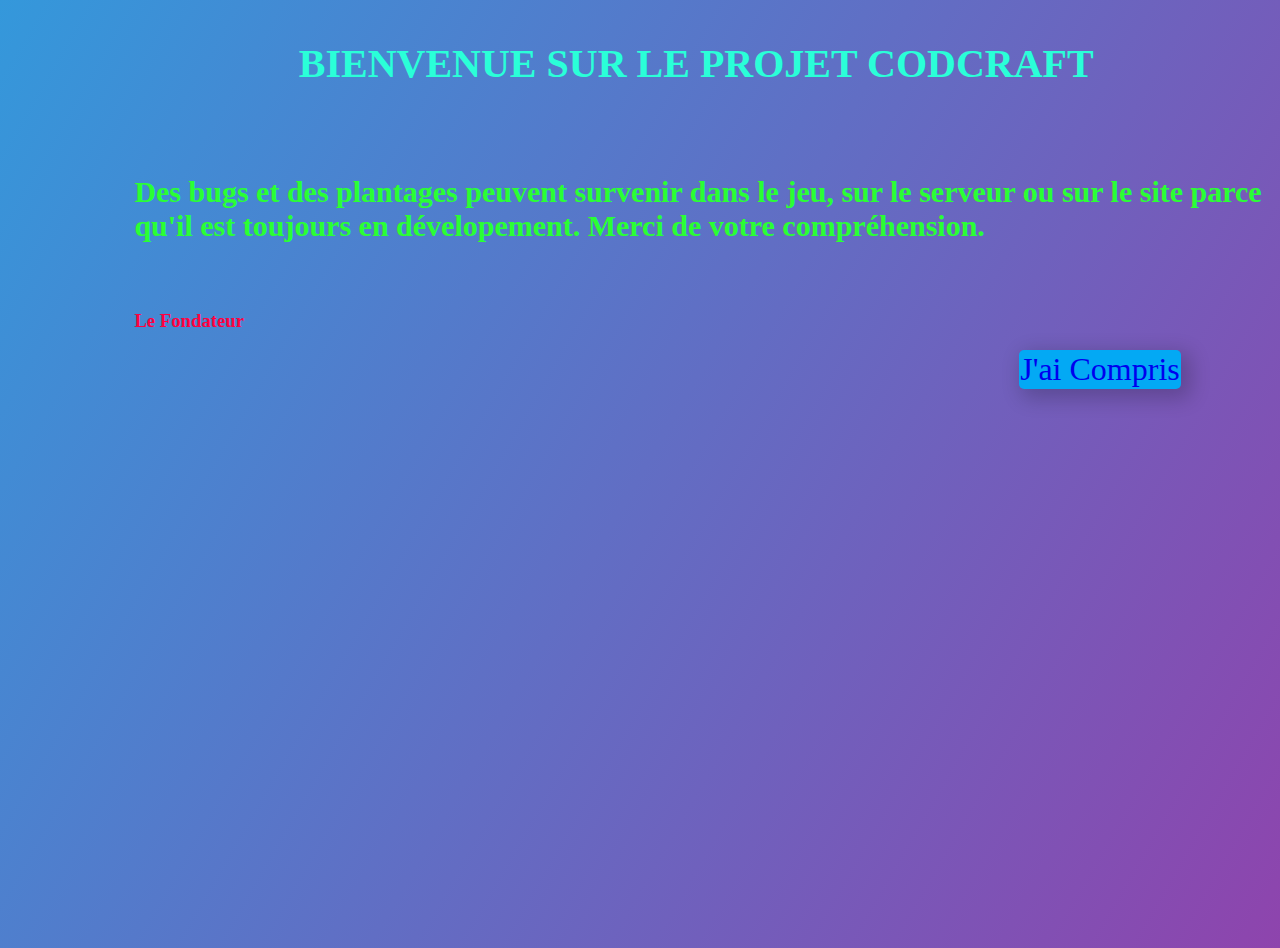
<file: index.html>
<!DOCTYPE html>
<html>
<head>
	<meta charset="utf-8">
	<link rel="stylesheet" type="text/css" href="style.css">
	<meta name="viewport" content="width=device-width, initial-scale=1.0">
	<meta http-equiv="X-UA-Compatible" content="ie=edge"<
	<title="CodWeb Network"></title>
</head>
<body>
	<h3 class="phrasea">BIENVENUE SUR LE PROJET CODCRAFT</h3>
	<br/>
	<h3 class="phraseb">Des bugs et des plantages peuvent survenir dans le jeu, sur le serveur ou sur le site parce qu'il est toujours en dévelopement. Merci de votre compréhension.</h3>
	<br/>
	<h3 class="phrasec">Le Fondateur</h3>
	<div class="btn">
		<button type="button"><a href="index2.html">J'ai Compris</a></button>
	</div>
</body>
</html>
</file>
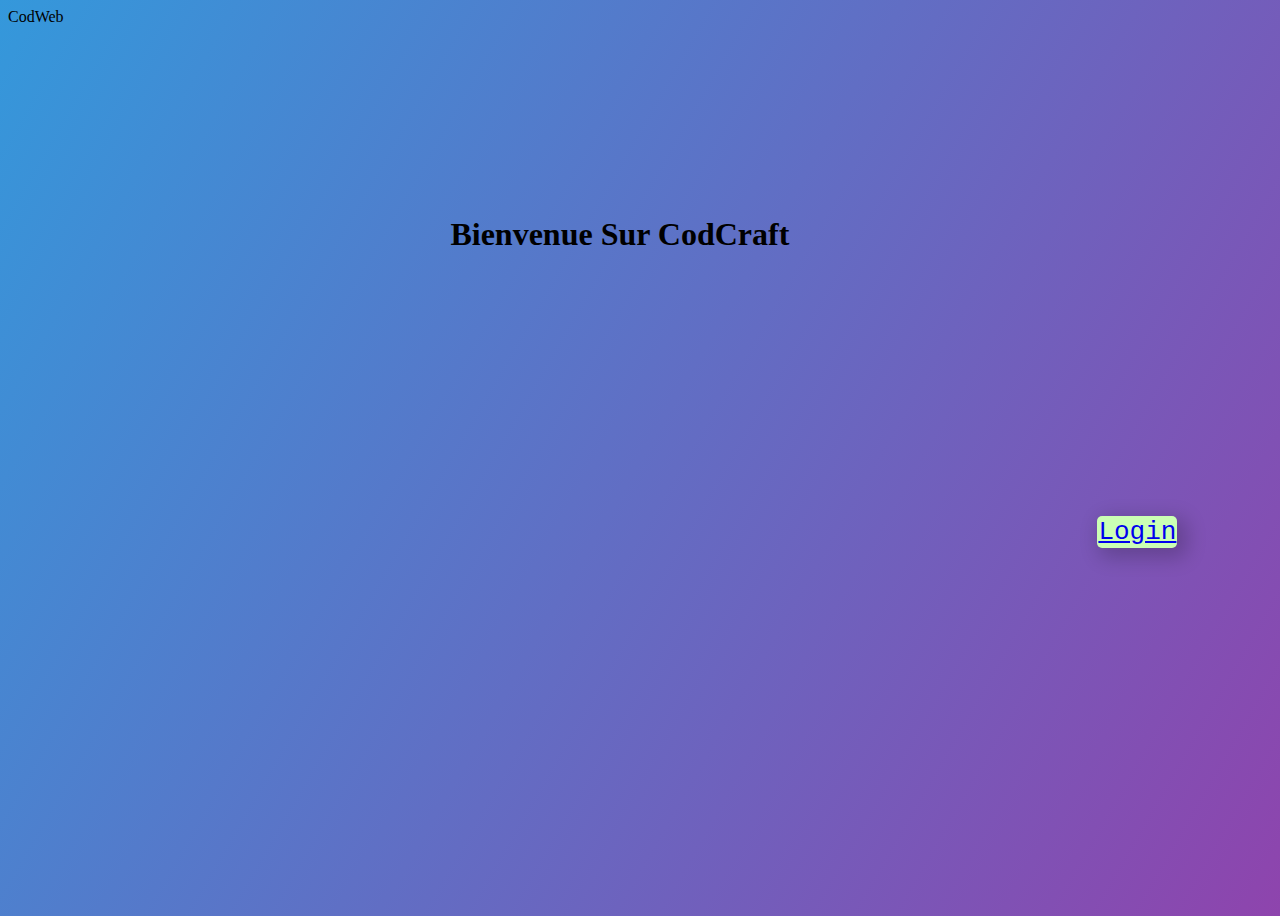
<file: index2.html>
<!DOCTYPE html>
<html>
<head>
	<meta charset="utf-8">
	<link rel="stylesheet" type="text/css" href="style2.css">
	<meta name="viewport" content="width=device-width, initial-scale=1.0">
	<meta http-equiv="X-UA-Compatible" content="ie=edge"<
	<title>CodWeb</title>
</head>
<body>
	<h1 class="b">Bienvenue Sur CodCraft</h1>
	<div class="btn">
		<br/>
		<br/>
		<button type="button"><a href="html/login.html">Login</a></button>
	</div>
		<h4 class="secret">Rendez-vous le 25 Aoüt por l'ouverture du serveur</h4>
</body>
</html>
</file>
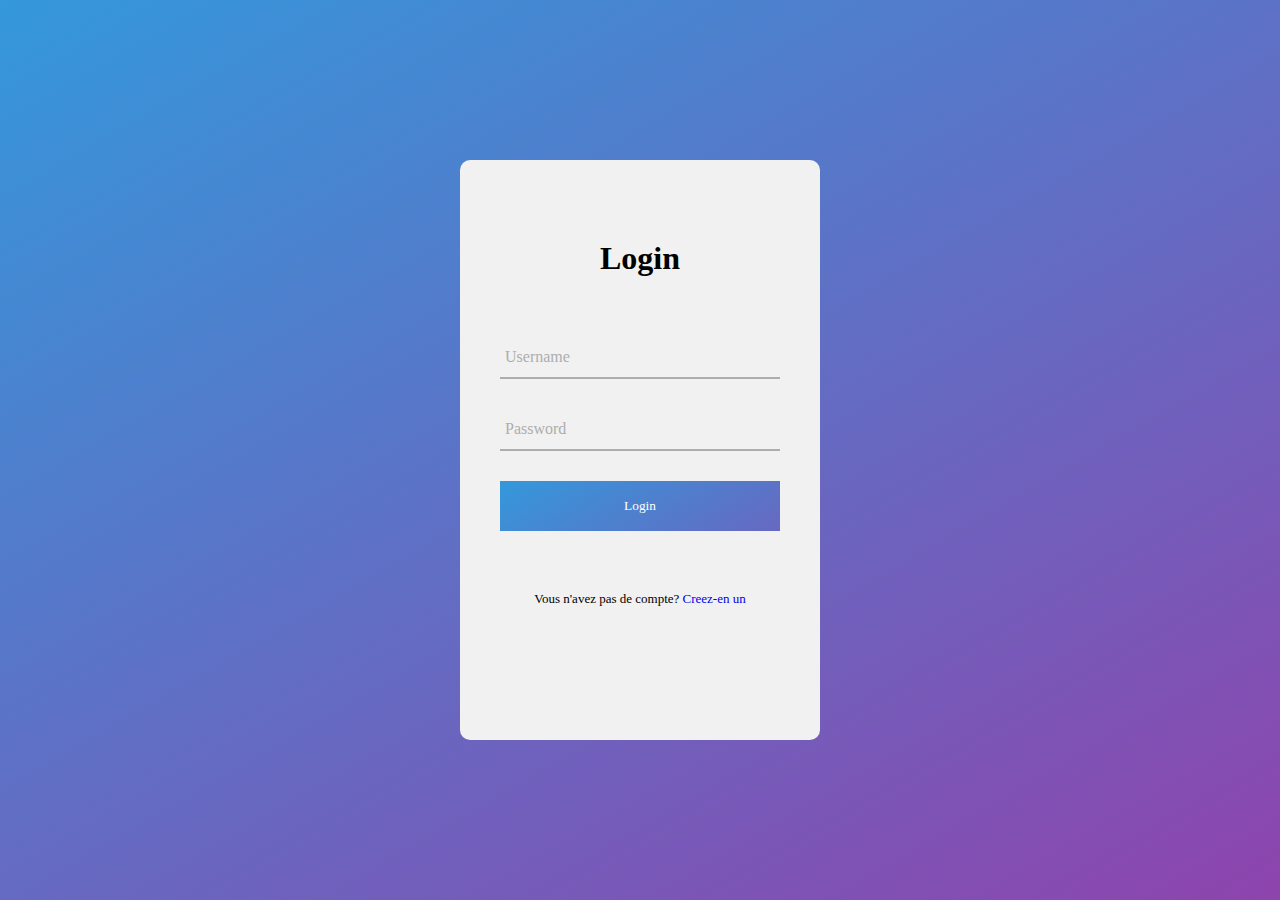
<file: html/login.html>
<!DOCTYPE html>
<html>
<head>
	<link rel="stylesheet" type="text/css" href="style-login.css">
	<script src="https://cdnjs.cloudflare.com/ajax/libs/jquery/3.4.1/jquery.min.js" charset="utf-8"></script>
	<title>CodWeb Login</title>
</head>
<body>
	<form action="login.html" class="login-form">
		<h1>Login</h1>
		<div class="txtb">
			<input type="text">
			<span data-placeholder="Username"></span>
		</div>
		<div class="txtb">
			<input type="password" >
			<span data-placeholder="Password"></span>
		</div>
		<input type="submit" class="logbtn" value="Login">
		<div class="bottom-text">
			Vous n'avez pas de compte? <a href="signup/signup.html">Creez-en un</a>
		</div>
	</form>
	<script type="text/javascript">
		$(".txtb input").on("focus", function(){
			$(this).addClass("focus");
		});
		$(".txtb input").on("blur", function(){
			if ($(this).val() == "")
			$(this).removeClass("focus");
		});
	</script>
</body>
</html>
</file>
<file: style.css>
*{
		font-family: montserrat;
}
body{
	min-height: 100vh;
	background-image: linear-gradient(120deg,#3498db,#8e44ad);
}
.phrasea{
	margin-left: 23%;
	color:  #2affd8;
}
.phraseb{
	margin-left: 10%;
	color: #2aff34;
}
.phrasec{
	margin-left: 10%;
	color: #FF0040;
}
button{
	background-color: #03A9F4;
	margin-left: 80%;
	font-size: 2em;
	font-family: monospace;
	padding: 1px;
	border: none;
	border-radius: 5px;
	box-shadow: 6px 6px 20px 4px rgba(0, 0, 0, 0.2);
	cursor: pointer;
	outline: none;
	transition: 0.2s;
}
button:hover{
	transform: scale(1.1);
	box-shadow: 6px 6px 30px 4px rgba(0, 0, 0, 0.18);
}
button:active{
	transform: scale(0.98));
	box-shadow: 6px 6px 18px 2px rgba(0, 0, 0, 0.23);
}
a{
	text-decoration: none;
	outline: none;
	border-style: none;
}
.phrasea{
	font-size: 40px;
}
.phraseb{
	font-size: 30px;
}
.phrase{
	font-size: 30px;
}
</file>
<file: style2.css>
body{
	min-height: 100vh;
	background-image: linear-gradient(120deg,#3498db,#8e44ad);
}
.secret{
	color: black;
	visibility: hidden;
}
button{
	background-color: #cbffb4;
	font-size: 2em;
	font-family: monospace;
	padding: 1px;
	border: none;
	border-radius: 5px;
	box-shadow: 6px 6px 20px 4px rgba(0, 0, 0, 0.2);
	cursor: pointer;
	outline: none;
	margin-left: 15px;
	transition: 0.2s;
}
button:hover{
	transform: scale(1.01);
	box-shadow: 6px 6px 25px 4px rgba(0, 0, 0, 0.18);
}
button:active{
	transform: scale(0.98));
	box-shadow: 6px 6px 18px 2px rgba(0, 0, 0, 0.23);
}
.ruby{
	visibility: hidden;
}
.b{
	margin-left: 35%;
	margin-top: 15%;
}
.btn{
	margin-left: 85%;
	margin-top: 18%;
}
</file>
<file: html/style-login.css>
*{
	margin: 0;
	padding: 0;
	text-decoration: none;
	font-family: montserrat;
	box-sizing: border-box;
}
body{
	min-height: 100vh;
	background-image: linear-gradient(150deg,#3498db,#8e44ad);
}
.login-form{
	width: 360px;
	background: #f1f1f1;
	height: 580px;
	padding: 80px 40px;
	border-radius: 10px;
	position: absolute;
	left: 50%;
	top: 50%;
	transform: translate(-50%,-50%);
}
.login-form h1{
	text-align: center;
	margin-bottom: 60px;
}
.txtb{
	border-bottom: 2px solid #adadad;
	position: relative;
	margin: 30px 0;
}
.txtb input{
	font-size: 15px;
	color: #333;
	border: none;
	width: 100%;
	outline: none;
	background: none;
	padding: 0 5px;
	height: 40px;
}
.txtb span::before{
	content: attr(data-placeholder);
	position: absolute;
	top: 50%;
	left: 5px;
	color: #adadad;
	transform: translateY(-50%);
	z-index: -1;
	transition: .5s;
}
.txtb span::after{
	content: '';
	position: absolute;
	width: 0%;
	height: 2px;
	top: 100%;
	left: 0px;
	background: linear-gradient(150deg,#3498db,#8e44ad);
	transition: .5s;
}
.focus + span::before{
	top: -5px;
}
.focus + span::after{
	width: 100%

}
.logbtn{
	display: block;
	width: 100%;
	height: 50px;
	border: none;
	background: linear-gradient(150deg,#3498db,#8e44ad);
	background-size: 200%;
	color: #fff;
	outline: none;
	cursor: pointer;
	transition: .5s;
}
.logbtn:hover{
	background-position: right;
}
.bottom-text{
	margin-top: 60px;
	text-align: center;
	font-size: 13px;
}
</file>
